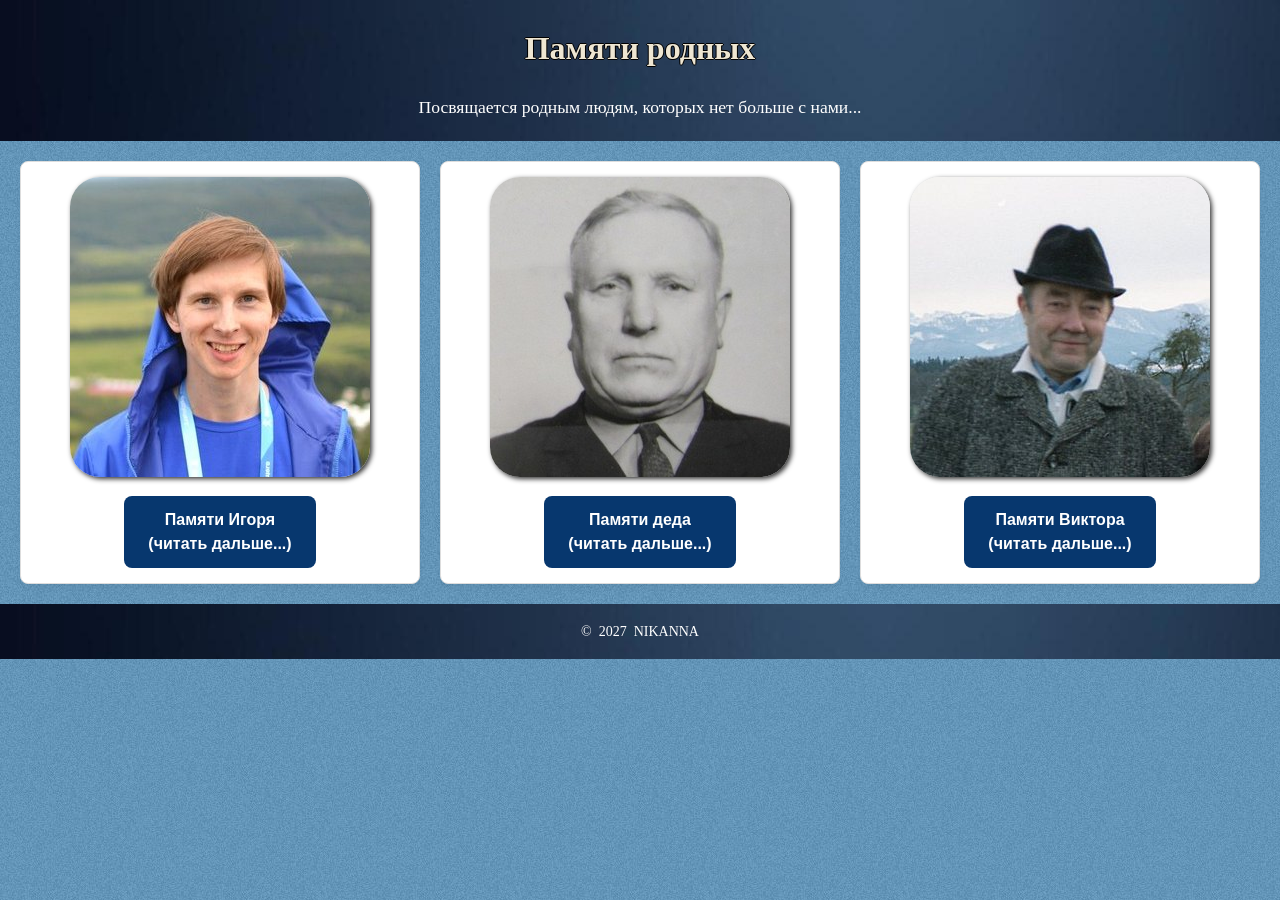
<file: index.html>
﻿<!DOCTYPE html>
<html lang="ru">
<head>
    <meta charset="UTF-8">
    <meta name="viewport" content="width=device-width, initial-scale=1">
    <meta name="author" content="Nikanna" >
    <meta name="description" content="Памяти родных">
    <link rel="icon" type="ico" href="favicon.ico" />

    <title>Памяти родных</title>
 <link rel="stylesheet" type="text/css" href="style.css">

</head>
<body>

    <header>
        <h1>Памяти родных</h1>
        <p>Посвящается родным людям, которых нет больше с нами...</p>
    </header>

    <div class="container">

  <div class="block">
   <img class="round" src="images/igors.jpg" alt="Игорь">
    <p style="text-align: center"><a class="my-button" href="son.html" target="_self" title="Памяти Игоря">Памяти Игоря<br>(читать дальше...)</a></p>
  </div>

  <div class="block">
   <img class="round" src="images/deds.jpg"  alt="Дед">
   <p style="text-align: center"><a class="my-button" href="ded.html" target="_self" title="Памяти деда">Памяти деда<br> (читать дальше...)</a></p>
  </div>

  <div class="block">
    <img class="round" src="images/viktors.jpg"  alt="Виктор">
   <p style="text-align: center"><a class="my-button" href="dom.html" target="_self" title="Памяти Виктора">Памяти Виктора<br> (читать дальше...)</a></p>
  </div>

</div>



    <footer>
        <p>&copy;&nbsp; 2027&nbsp; <a href="index.html" target="_self" title="Николай и Анна в Доминикане"><span style="color: #FFFFFF">NIKANNA</span></a></p>
    </footer>


</body>
</html>
</file>
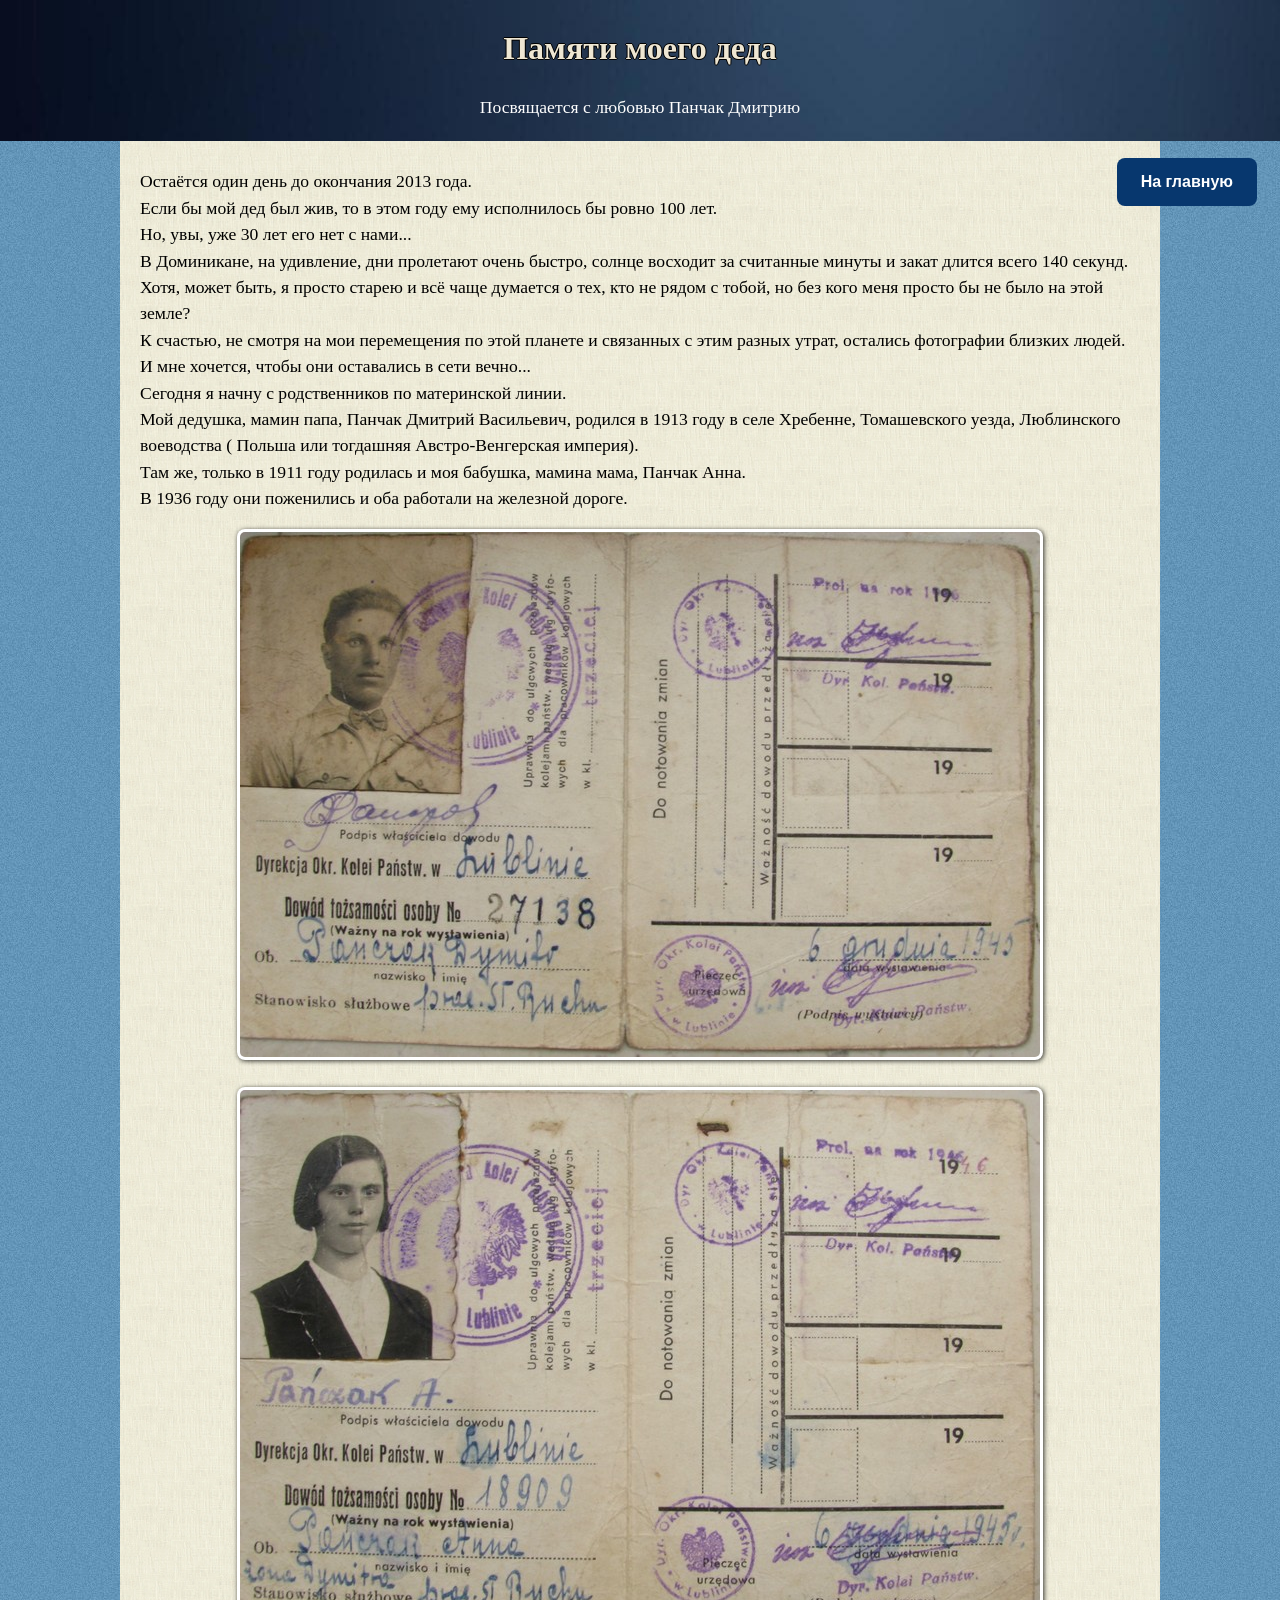
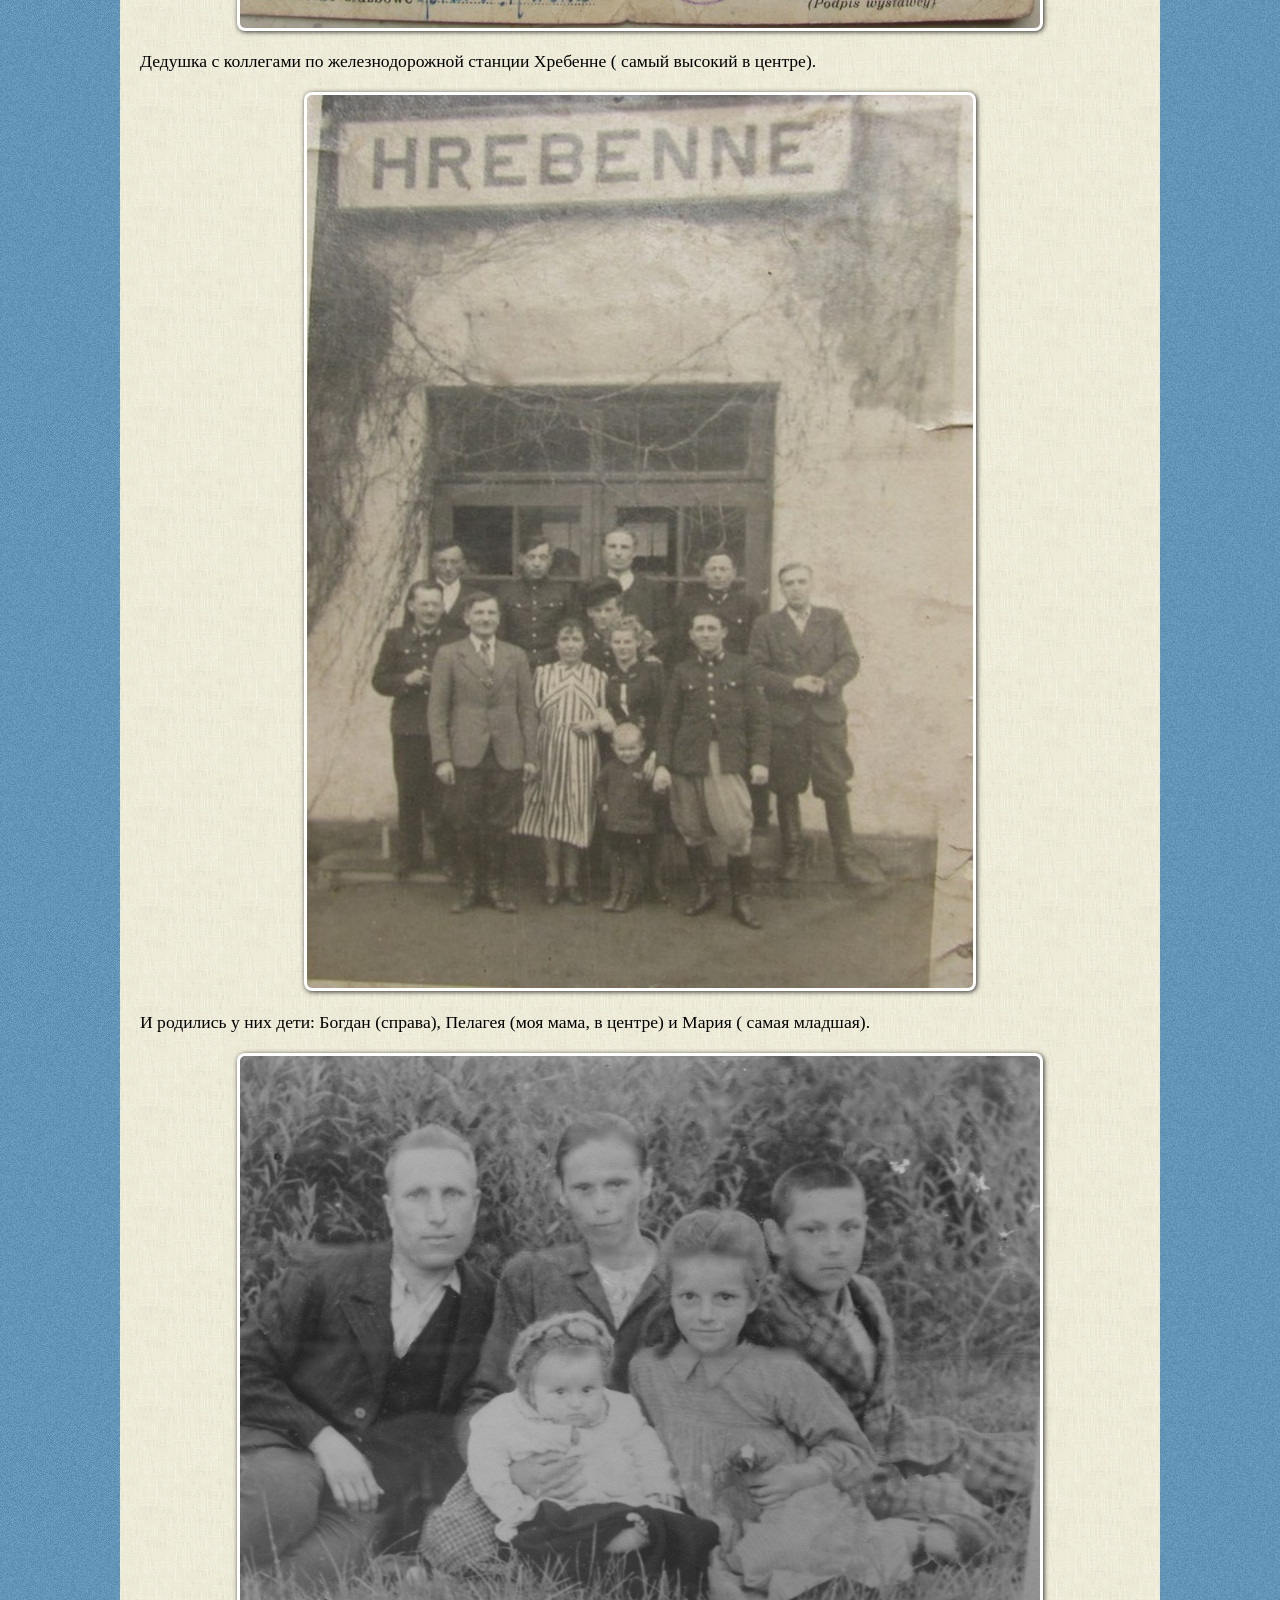
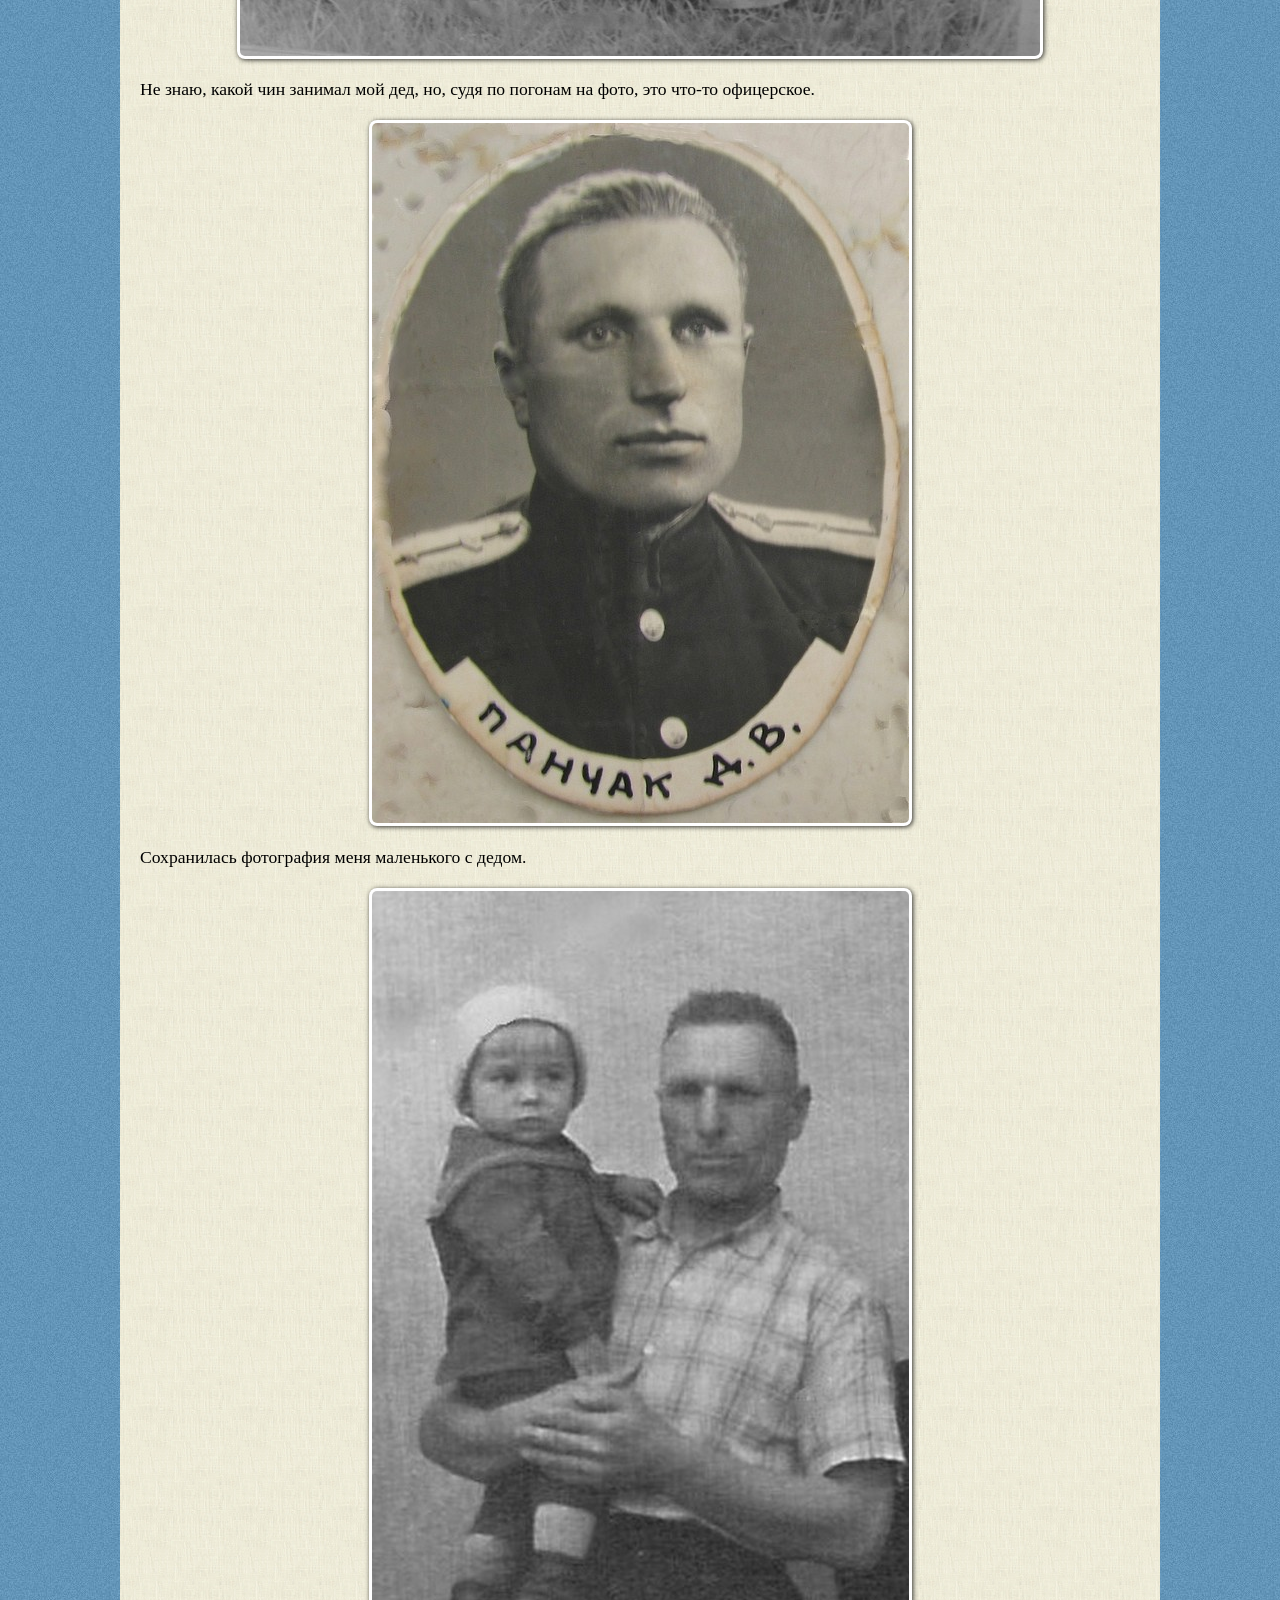
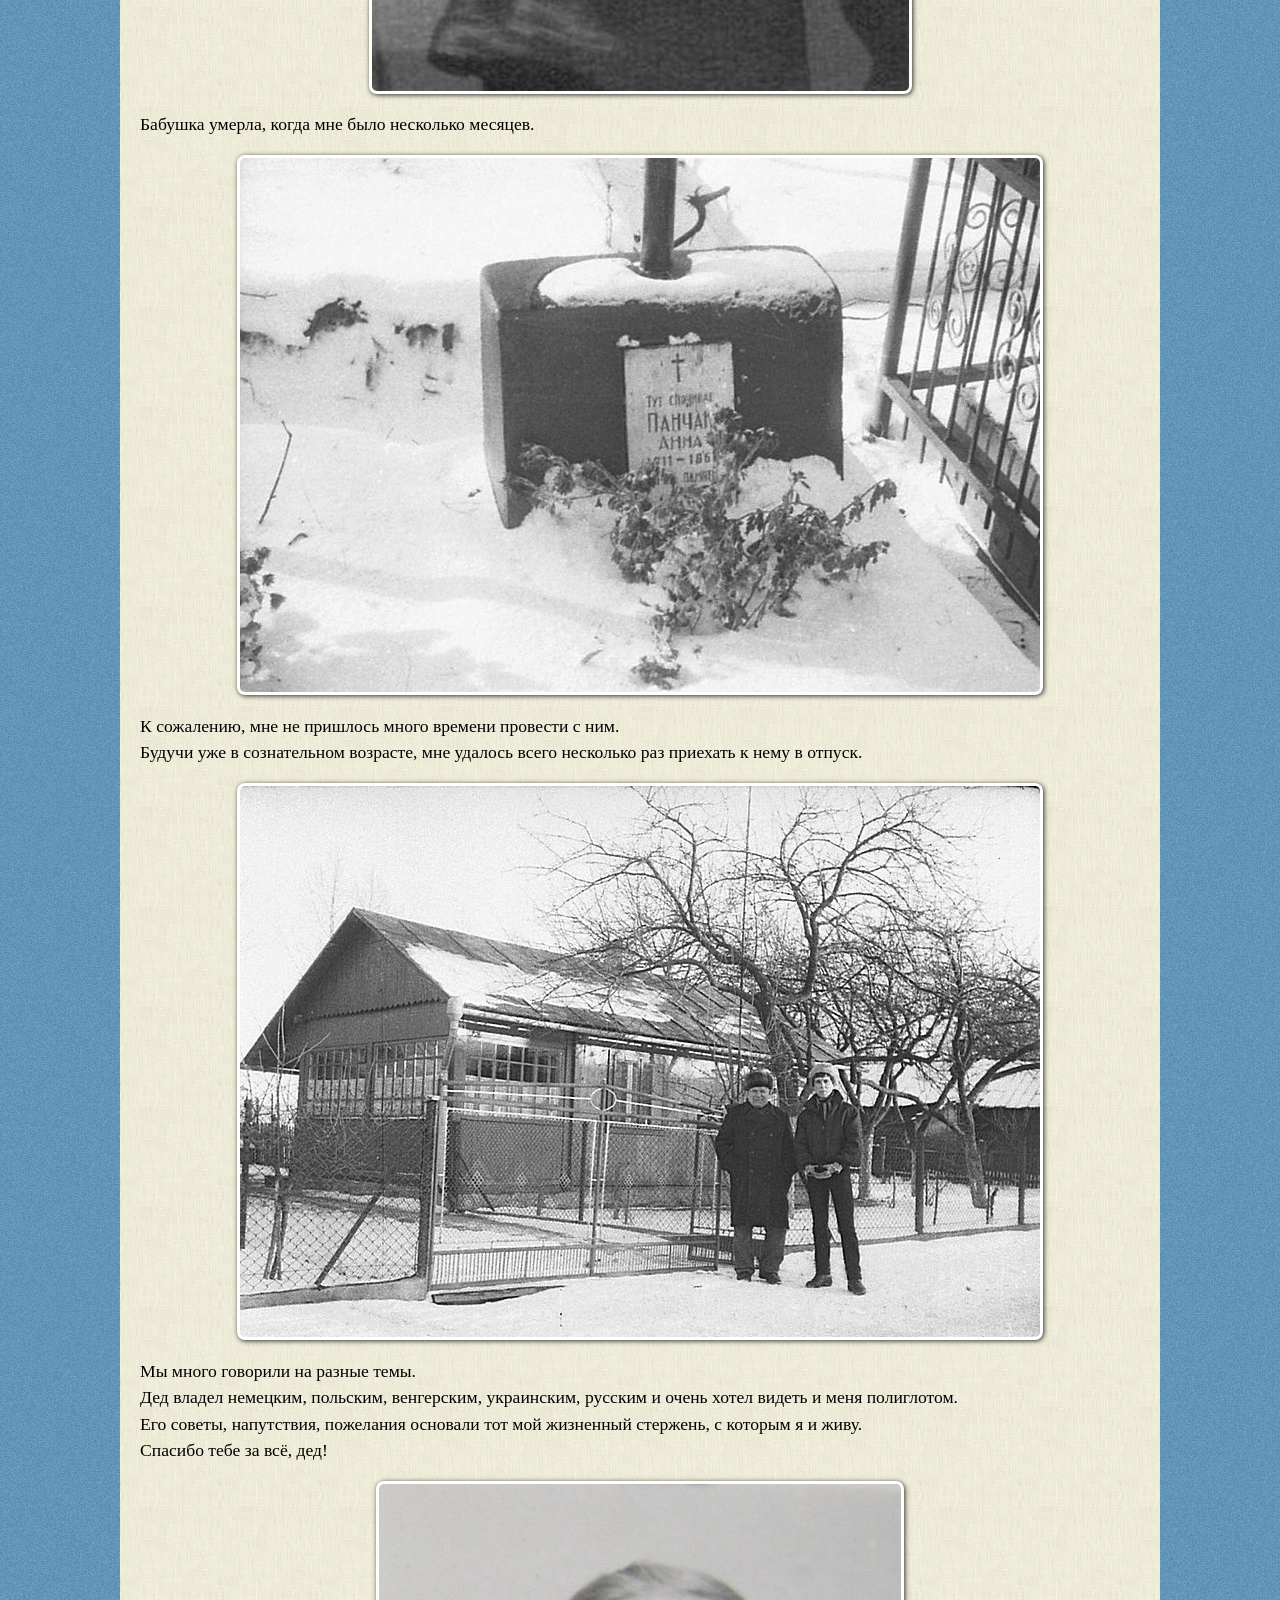
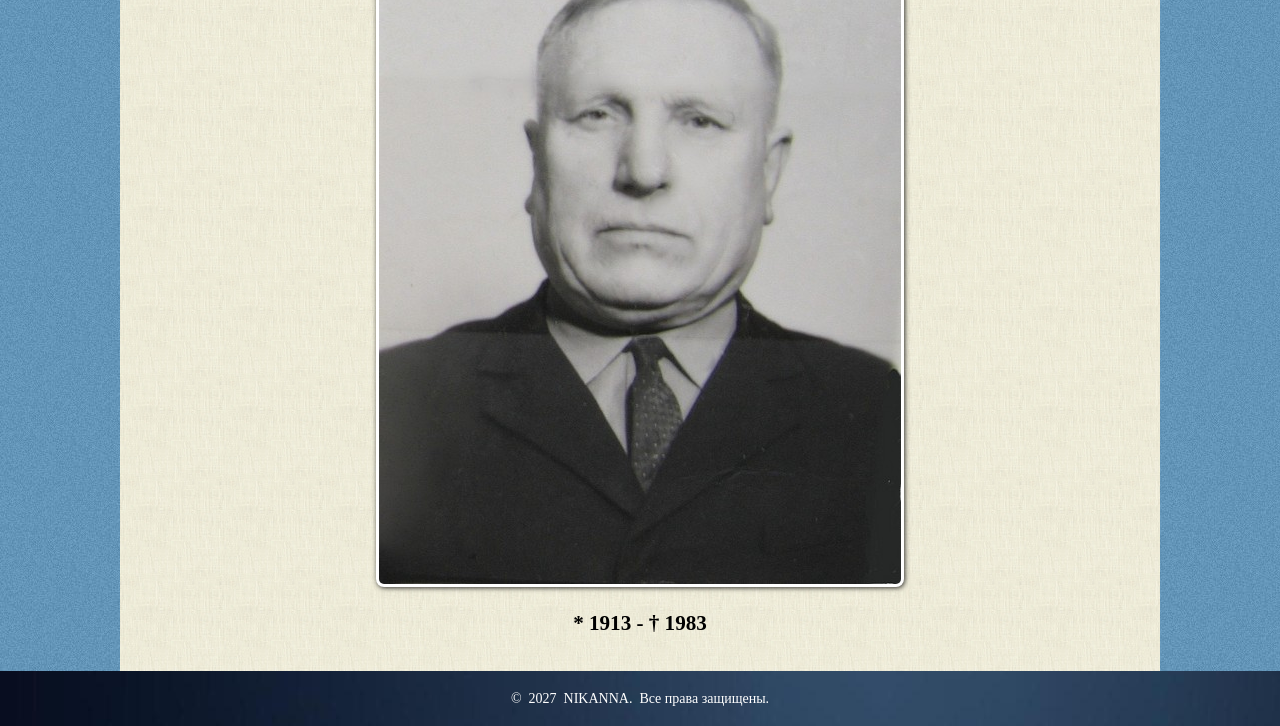
<file: ded.html>
﻿<!DOCTYPE html>
<html lang="ru">
<head>
    <meta charset="UTF-8">
    <meta name="viewport" content="width=device-width, initial-scale=1">
    <meta name="author" content="Nikanna" >
    <meta name="description" content="Памяти Панчак Дмитрия">
  <link rel="icon" type="ico" href="favicon.ico" />

    <title>Памяти моего деда</title>
 <link rel="stylesheet" type="text/css" href="style.css">
</head>
<body>

    <header>
        <h1>Памяти моего деда</h1>
        <p>Посвящается с любовью Панчак Дмитрию</p>
         <p  style="float: right; margin: 20px "><a href="index.html" target="_self" title="На главную" class="my-button">На главную</a></p>
    </header>

    <section>

        <p>Остаётся один день до окончания 2013 года. <br>
Если бы мой дед был жив, то в этом году ему исполнилось бы ровно 100 лет.<br> Но, увы, уже 30 лет его нет с нами... <br>
В Доминикане, на удивление, дни пролетают очень быстро, солнце восходит за считанные минуты и закат длится всего 140 секунд. <br>Хотя, может быть, я просто старею и всё чаще думается о тех, кто не рядом с тобой, но без кого меня просто бы не было на этой земле? <br>К счастью, не смотря на мои перемещения по этой планете и связанных с этим разных утрат, остались фотографии близких людей. И мне хочется, чтобы они оставались в сети вечно... <br>
Сегодня я начну с родственников по материнской линии. <br>
Мой дедушка, мамин папа, Панчак Дмитрий Васильевич, родился в 1913 году в селе Хребенне, Томашевского уезда, Люблинского воеводства ( Польша или тогдашняя Австро-Венгерская империя).<br> Там же, только в 1911 году родилась и моя бабушка, мамина мама, Панчак Анна. <br>В 1936 году они поженились и оба работали на железной дороге.</p>
        <img src="images/1.jpg" alt="Трудовая книжка"><br>
        <img src="images/2.jpg" alt="Трудовая книжка">



        <p>Дедушка с коллегами по железнодорожной станции Хребенне ( самый высокий в центре).</p>
        <img src="images/3.jpg" alt="Hrebenne">



        <p>И родились у них дети: Богдан (справа), Пелагея (моя мама, в центре) и Мария ( самая младшая).</p>
        <img src="images/4.jpg" alt="Дети">


        <p>Не знаю, какой чин занимал мой дед, но, судя по погонам на  фото, это что-то офицерское.</p>
        <img src="images/5.jpg" alt="Офицер">


        <p>Сохранилась фотография меня маленького с дедом.</p>
         <img src="images/6.jpg" alt="Я с дедом">

         <p> Бабушка умерла, когда мне было несколько месяцев.</p>
          <img src="images/8.jpg" alt="Могила бабушки">

       <p> К сожалению, мне не пришлось много времени провести с ним.<br> Будучи уже в сознательном возрасте, мне удалось всего несколько раз приехать к нему в отпуск.</p>
        <img src="images/9.jpg" alt="Отпуск у деда">
      <p> Мы много говорили на разные темы.<br> Дед владел немецким, польским, венгерским, украинским, русским и очень хотел видеть и меня полиглотом. <br>Его советы, напутствия, пожелания основали тот мой жизненный стержень, с которым я и живу. <br>Спасибо тебе за всё, дед! </p>
        <img src="images/7.jpg" alt="Дед">




<b><span style="font-size: larger"><p style="text-align: center">* 1913 - † 1983</p></span></b>
    </section>


    <footer>
        <p>&copy;&nbsp; 2027&nbsp; <a href="index.html" target="_self" title="Николай и Анна в Доминикане"><span style="color: #FFFFFF">NIKANNA</span></a>.&nbsp; Все права защищены.</p>
    </footer>


</body>
</html>
</file>
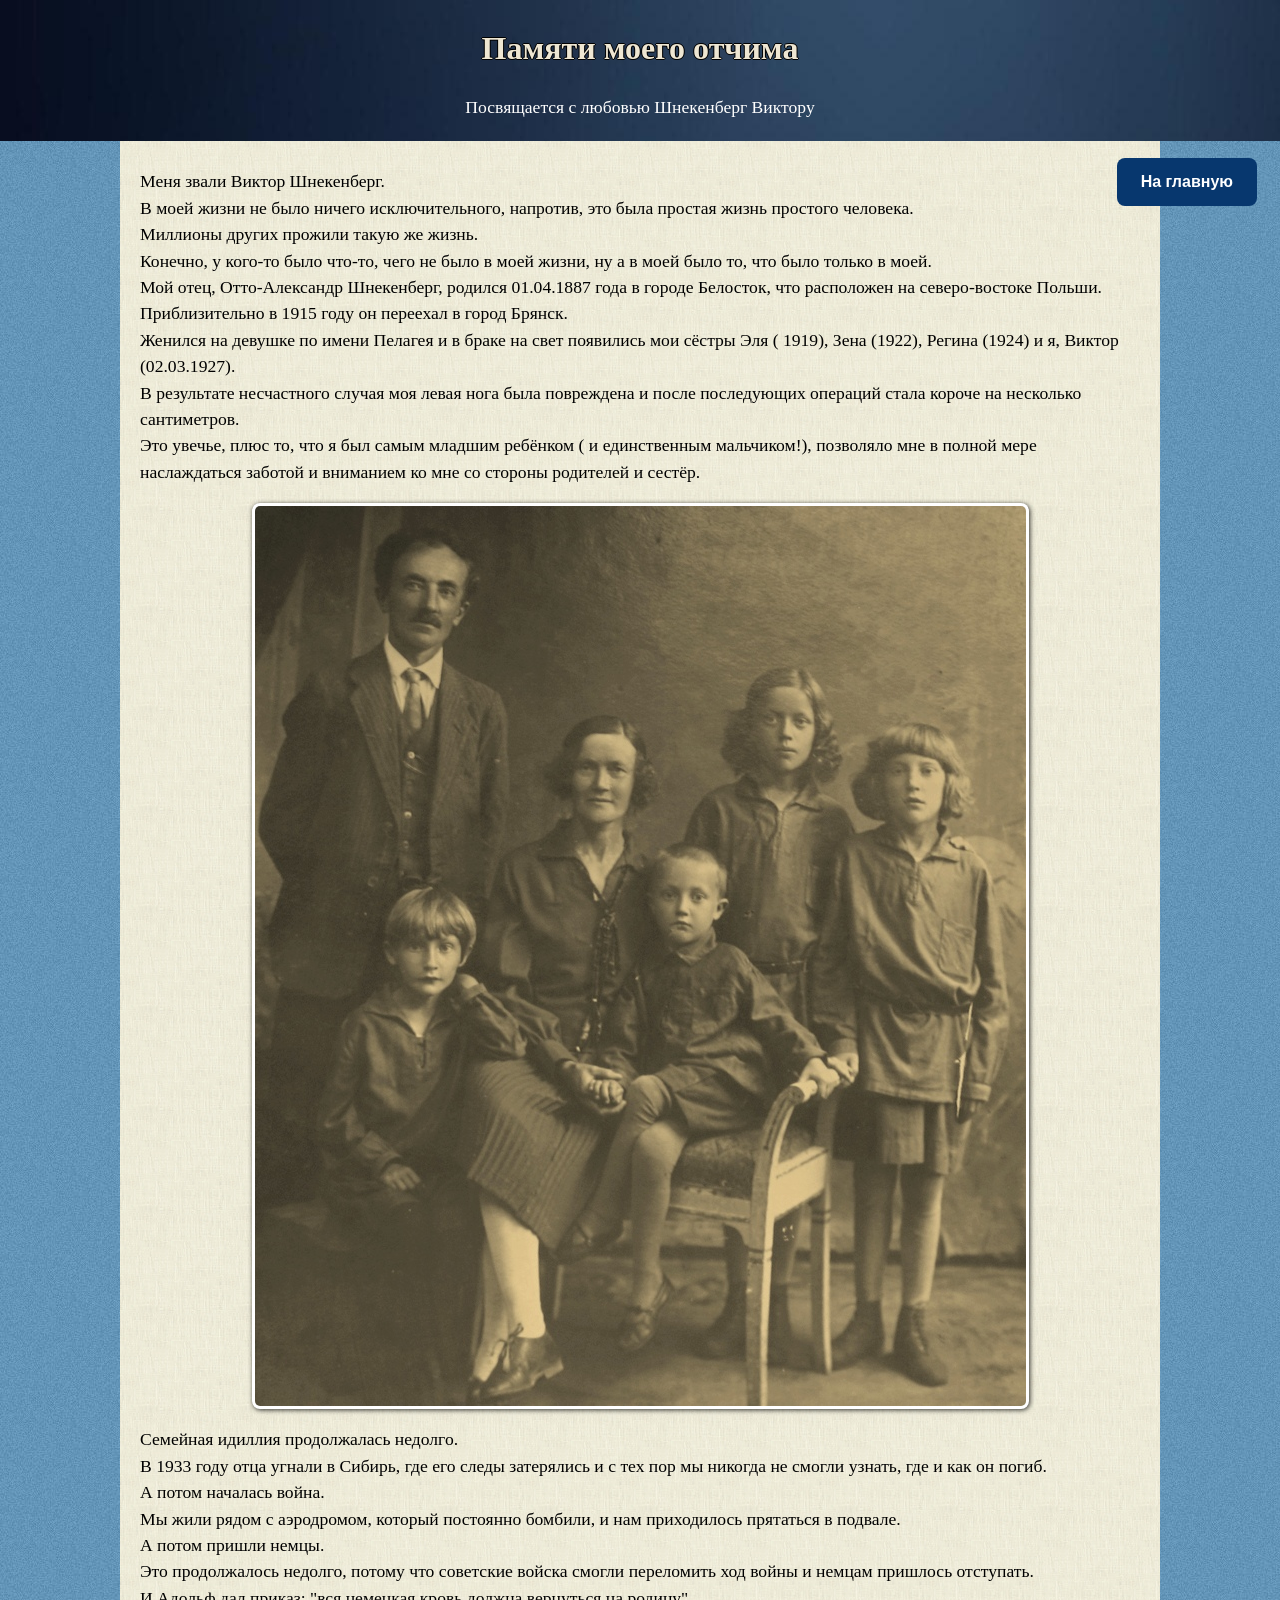
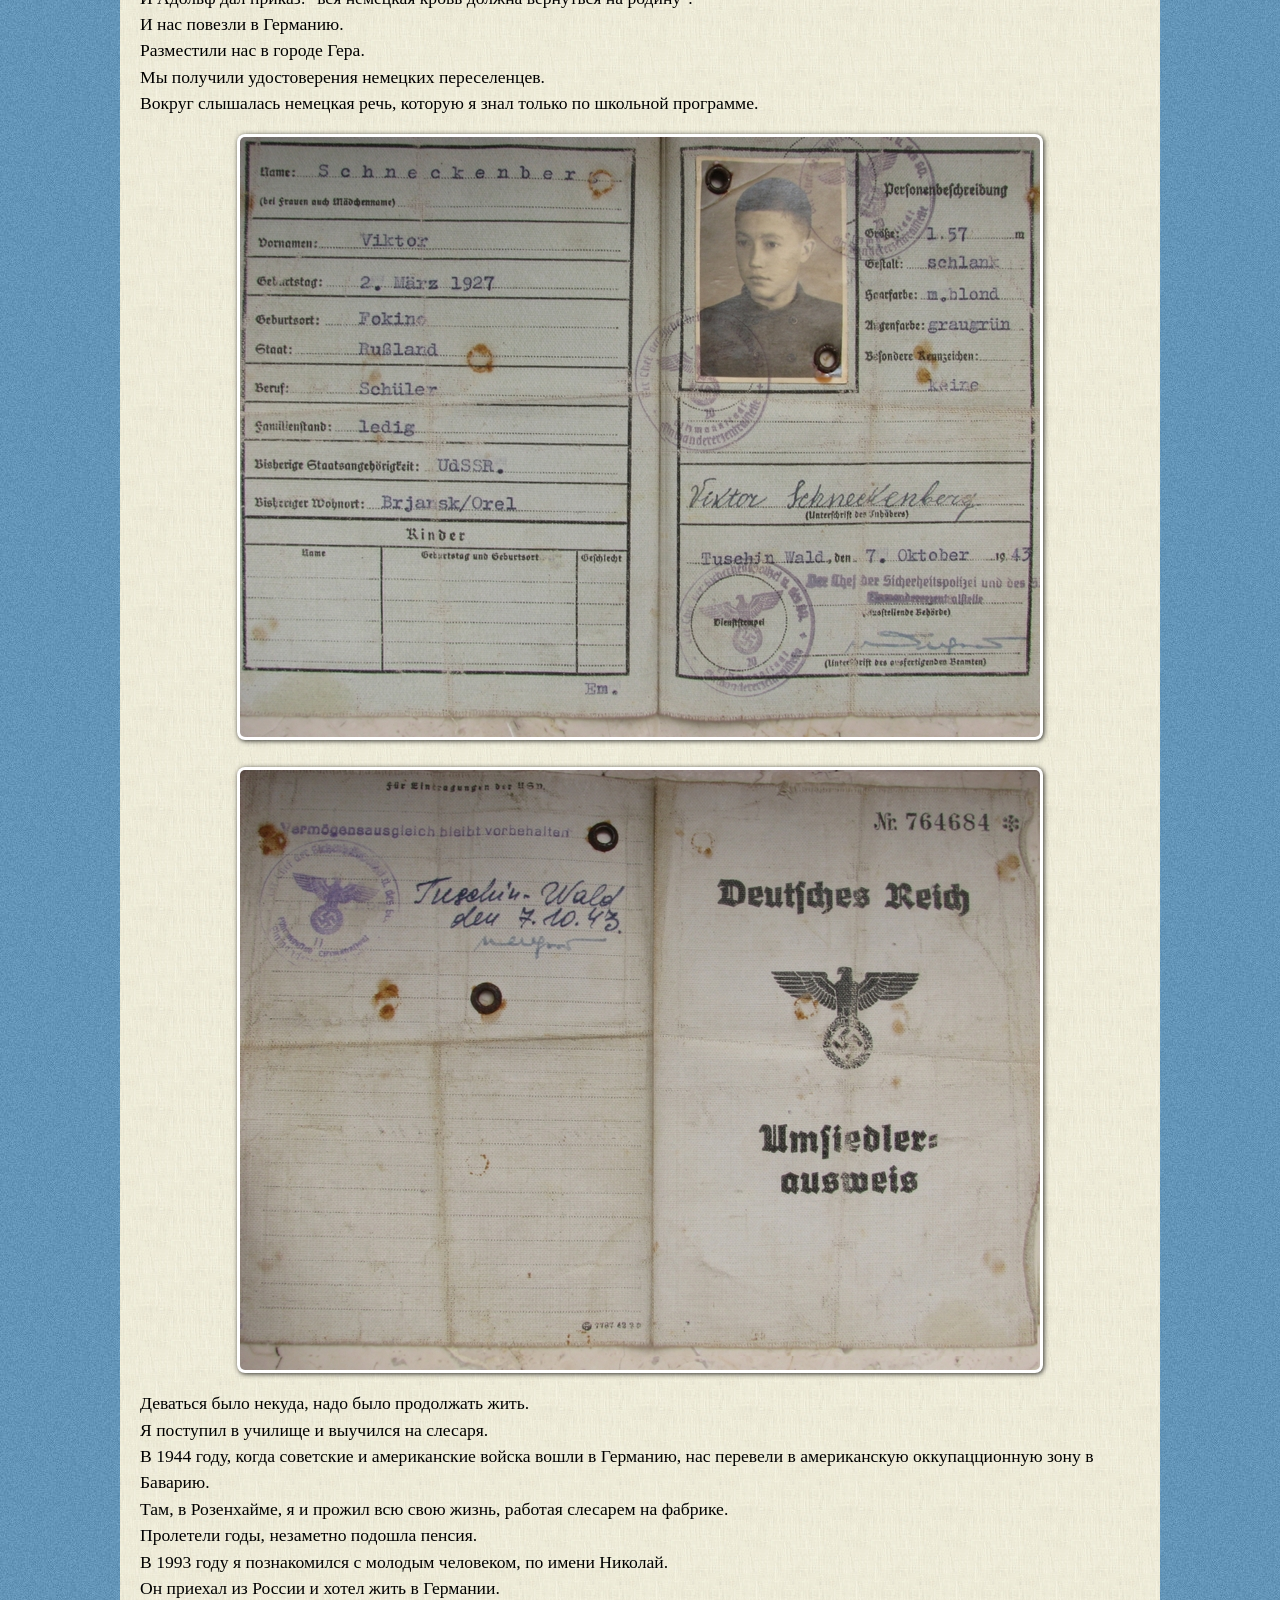
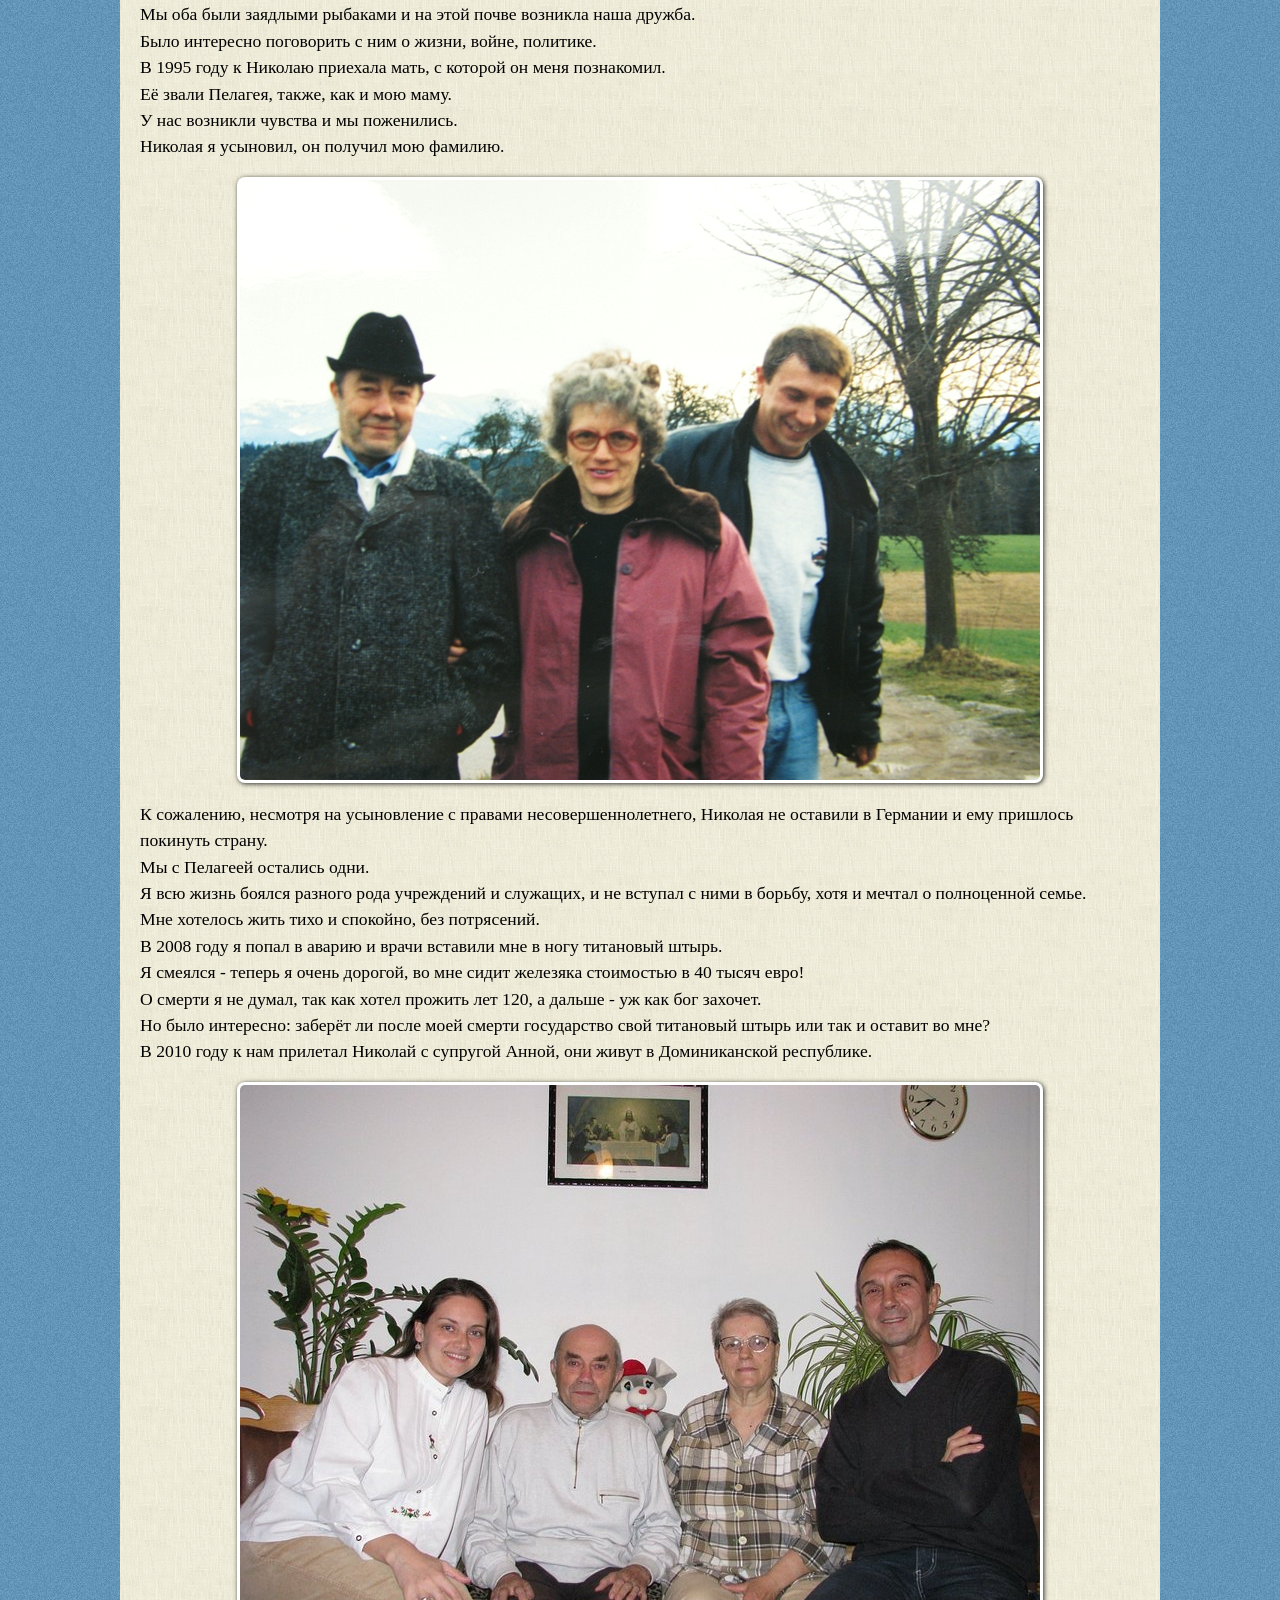
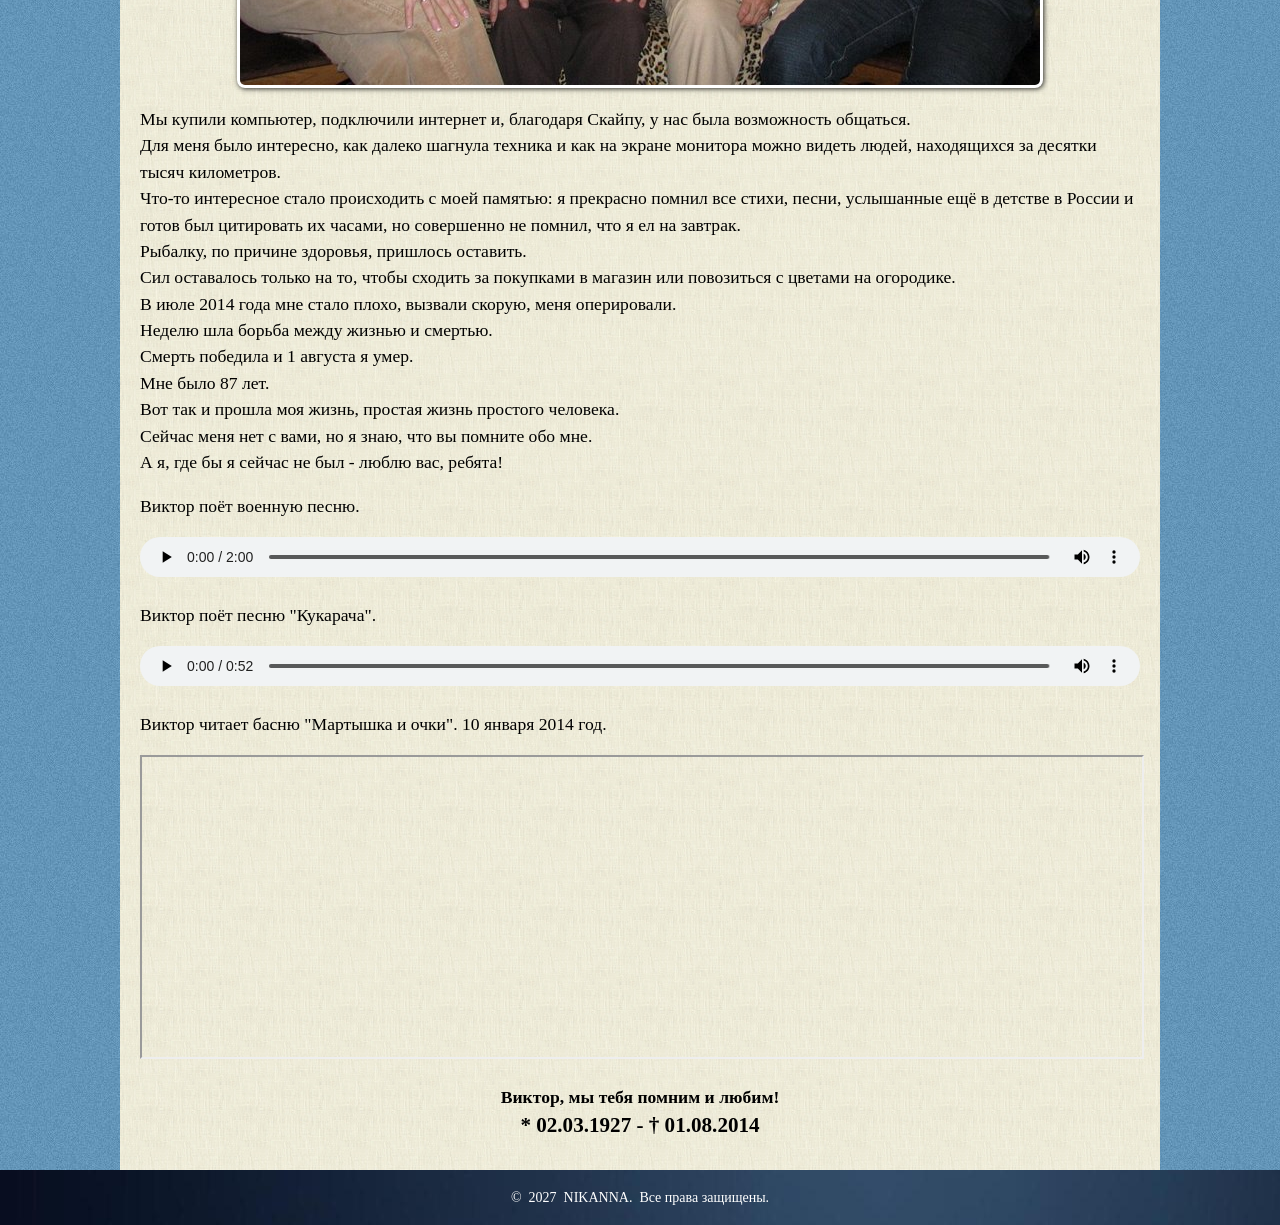
<file: dom.html>
﻿<!DOCTYPE html>
<html lang="ru">
<head>
    <meta charset="UTF-8">
    <meta name="viewport" content="width=device-width, initial-scale=1">
    <meta name="author" content="Nikanna" >
    <meta name="description" content="Памяти Шнекенберг Виктора">
  <link rel="icon" type="ico" href="favicon.ico" /> 

    <title>Памяти моего отчима</title>
 <link rel="stylesheet" type="text/css" href="style.css">
</head>
<body>

    <header>
        <h1>Памяти моего отчима</h1>
        <p>Посвящается с любовью Шнекенберг Виктору</p>
        <p  style="float: right; margin: 20px "><a href="index.html" target="_self" title="На главную" class="my-button">На главную</a></p>
    </header>

    <section>

        <p>Меня звали Виктор Шнекенберг.<br>В моей жизни не было ничего исключительного, напротив, это была простая жизнь простого человека. <br>Миллионы других прожили такую же жизнь.<br> Конечно, у кого-то было что-то, чего не было в моей жизни, ну а в моей было то, что было только в моей.<br>Мой отец, Отто-Александр Шнекенберг, родился 01.04.1887 года в городе Белосток, что расположен на северо-востоке Польши. <br>Приблизительно в 1915 году он переехал в город Брянск. <br>Женился на девушке по имени Пелагея и в браке на свет появились мои сёстры Эля ( 1919), Зена (1922), Регина (1924) и я, Виктор (02.03.1927). <br>В результате несчастного случая моя левая нога была повреждена и после последующих операций стала короче на несколько сантиметров.<br>Это увечье, плюс то, что я был самым младшим ребёнком ( и единственным мальчиком!), позволяло мне в полной мере наслаждаться заботой и вниманием ко мне со стороны родителей и сестёр.</p>
        <img src="images/jung.jpg" alt="Семья отчима">


        <p>Семейная идиллия продолжалась недолго.<br> В 1933 году отца угнали в Сибирь, где его следы затерялись и с тех пор мы никогда не смогли узнать, где и как он погиб.<br>А потом началась война.<br>Мы жили рядом с аэродромом, который постоянно бомбили, и нам приходилось прятаться в подвале.<br>А потом пришли немцы. <br>Это продолжалось недолго, потому что советские войска смогли переломить ход войны и немцам пришлось отступать. <br>И Адольф дал приказ: &quot;вся немецкая кровь должна вернуться на родину&quot;.<br> И нас повезли в Германию.<br>Разместили нас в городе Гера.<br> Мы получили удостоверения немецких переселенцев.<br>Вокруг слышалась немецкая речь, которую я знал только по школьной программе.</p>
        <img src="images/pi.jpg" alt="Ausweis"> <br>
        <img src="images/pa.jpg" alt="Ausweis">


        <p>Деваться было некуда, надо было продолжать жить.<br>Я поступил в училище и выучился на слесаря.<br>В 1944 году, когда советские и американские войска вошли в Германию, нас перевели в американскую оккупацционную зону в Баварию.<br>Там, в Розенхайме, я и прожил всю свою жизнь, работая слесарем на фабрике.<br>Пролетели годы, незаметно подошла пенсия.<br>В 1993 году я познакомился с молодым человеком, по имени Николай.<br>Он приехал из России и хотел жить в Германии.<br>Мы оба были заядлыми рыбаками и на этой почве возникла наша дружба.<br>Было интересно поговорить с ним о жизни, войне, политике.<br>В 1995 году к Николаю приехала мать, с которой он меня познакомил.<br>Её звали Пелагея, также, как и мою маму. <br>У нас возникли чувства и мы поженились.<br>Николая я усыновил, он получил мою фамилию.</p>
        <img src="images/vpn.jpg" alt="Виктор, иаиа, я">


        <p>К сожалению, несмотря на усыновление с правами несовершеннолетнего, Николая не оставили в Германии и ему пришлось покинуть страну.<br>Мы с Пелагеей остались одни.<br>Я всю жизнь боялся разного рода учреждений и служащих, и не вступал с ними в борьбу, хотя и мечтал о полноценной семье.<br>Мне хотелось жить тихо и спокойно, без потрясений.<br>В 2008 году я попал в аварию и врачи вставили мне в ногу титановый штырь.<br>Я смеялся - теперь я очень дорогой, во мне сидит железяка стоимостью в 40 тысяч евро!<br>О смерти я не думал, так как хотел прожить лет 120, а дальше - уж как бог захочет.<br>Но было интересно: заберёт ли после моей смерти государство свой титановый штырь или так и оставит во мне?<br>В 2010 году к нам прилетал Николай с супругой Анной, они живут в Доминиканской республике.</p>
        <img src="images/alle.jpg" alt="Отпуск в Германии">


        <p>Мы купили компьютер, подключили интернет и, благодаря Скайпу, у нас была возможность общаться.<br>Для меня было интересно, как далеко шагнула техника и как на экране монитора можно видеть людей, находящихся за десятки тысяч километров.<br>Что-то интересное стало происходить с моей памятью: я прекрасно помнил все стихи, песни, услышанные ещё в детстве в России и готов был цитировать их часами, но совершенно не помнил, что я ел на завтрак.<br>Рыбалку, по причине здоровья, пришлось оставить.<br>Сил оставалось только на то, чтобы сходить за покупками в магазин или повозиться с цветами на огородике.<br>В июле 2014 года мне стало плохо, вызвали скорую, меня оперировали.<br>Неделю шла борьба между жизнью и смертью.<br>Смерть победила и 1 августа я умер.<br>Мне было 87 лет.<br>Вот так и прошла моя жизнь, простая жизнь простого человека.<br>Сейчас меня нет с вами, но я знаю, что вы помните обо мне.<br>А я, где бы я сейчас не был - люблю вас, ребята!</p>


       <p> Виктор поёт военную песню. </p>
        <audio src="images/vik.mp3" controls style="width: 100%; height: 40px; border: 1px; color: black; ">

 <p>Ваш браузер не поддерживает аудио</p>
 </audio>

       <p> Виктор поёт песню "Кукарача". </p>
        <audio src="images/viktor.mp3" controls style="width: 100%; height: 40px; ">



 <p>Ваш браузер не поддерживает аудио</p>
 </audio>


         <p >Виктор читает басню "Мартышка и очки". 10 января 2014 год.</p>
<iframe style="width:100%; height:400; "  src="https://www.youtube.com/embed/zWetWmNu08w?rel=0"  allowfullscreen></iframe>


       <p style="text-align: center"> <b>Виктор, мы тебя помним и любим!</b> <br>

<b><span style="font-size: larger">* 02.03.1927 - † 01.08.2014</span></b></p>
    </section>


    <footer>
        <p>&copy;&nbsp; 2027&nbsp; <a href="index.html" target="_self" title="Николай и Анна в Доминикане"><span style="color: #FFFFFF">NIKANNA</span></a>.&nbsp; Все права защищены.</p>
    </footer>


</body>
</html>
</file>
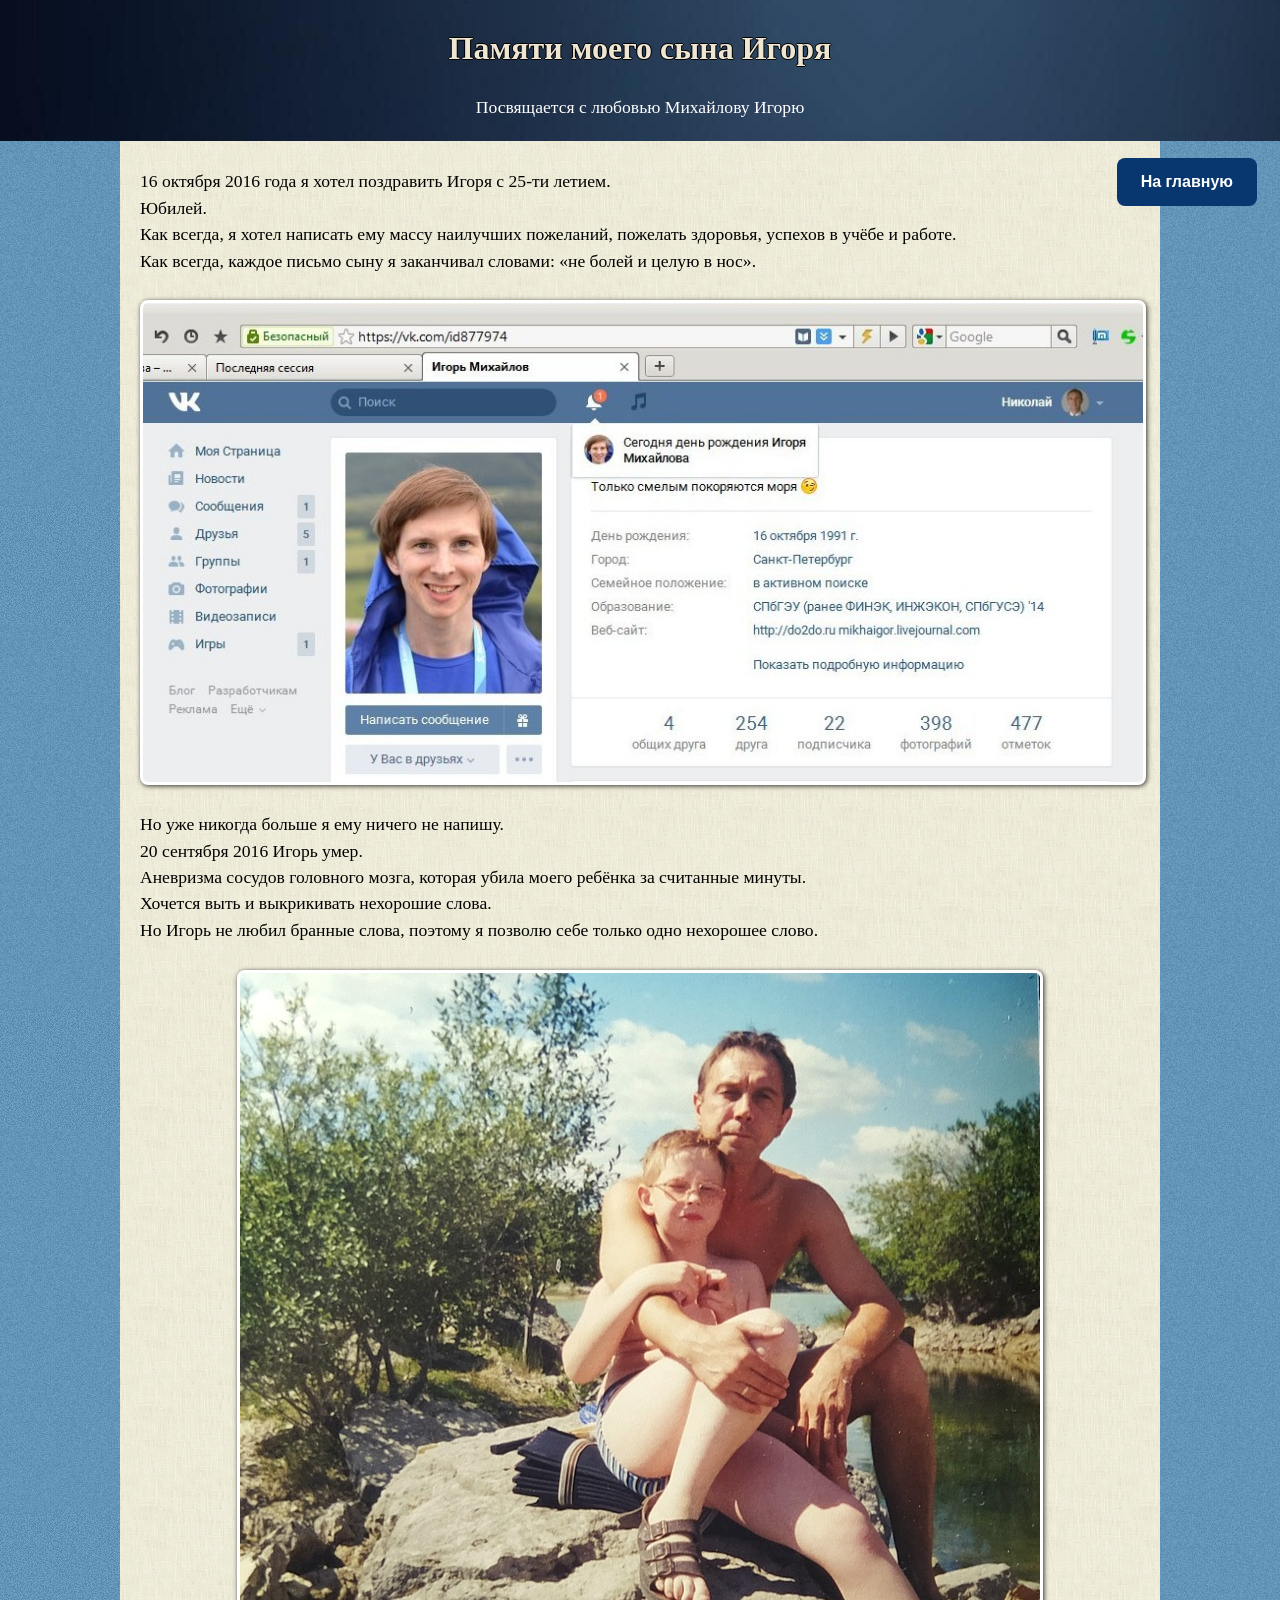
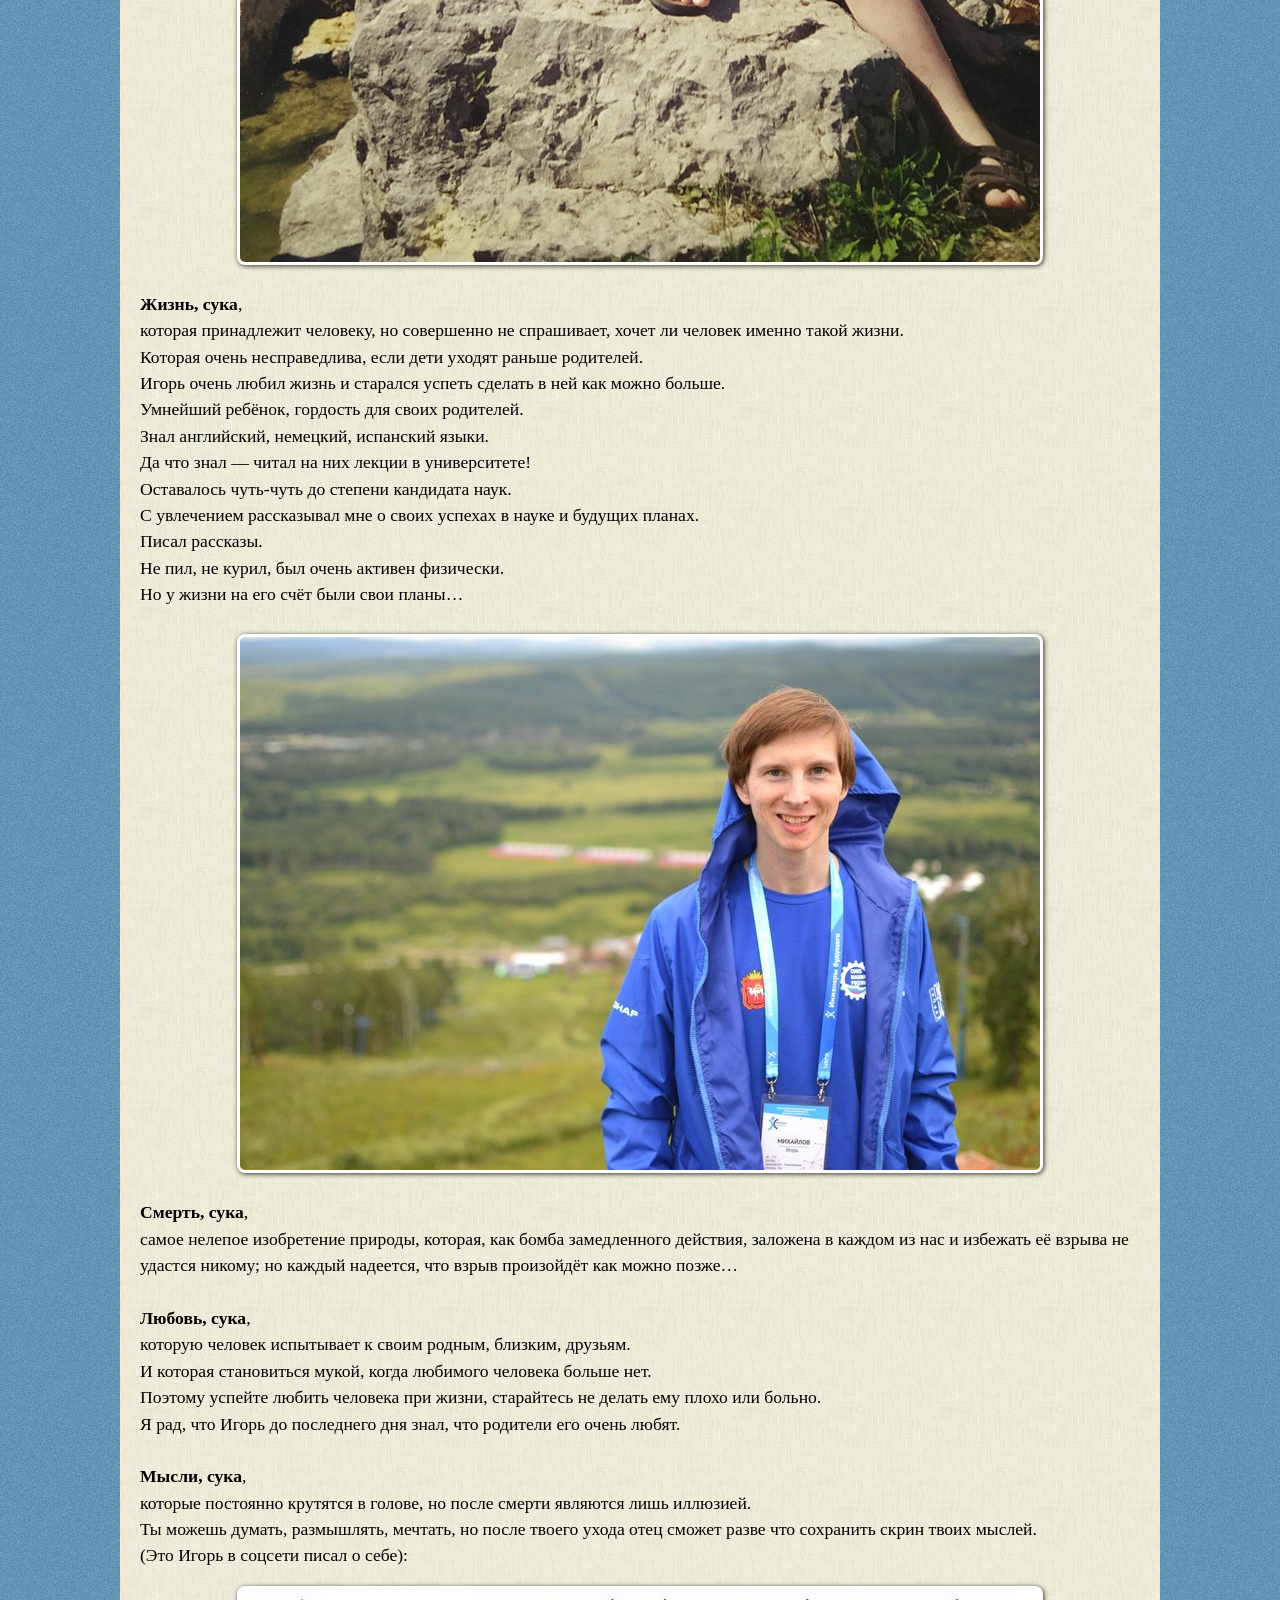
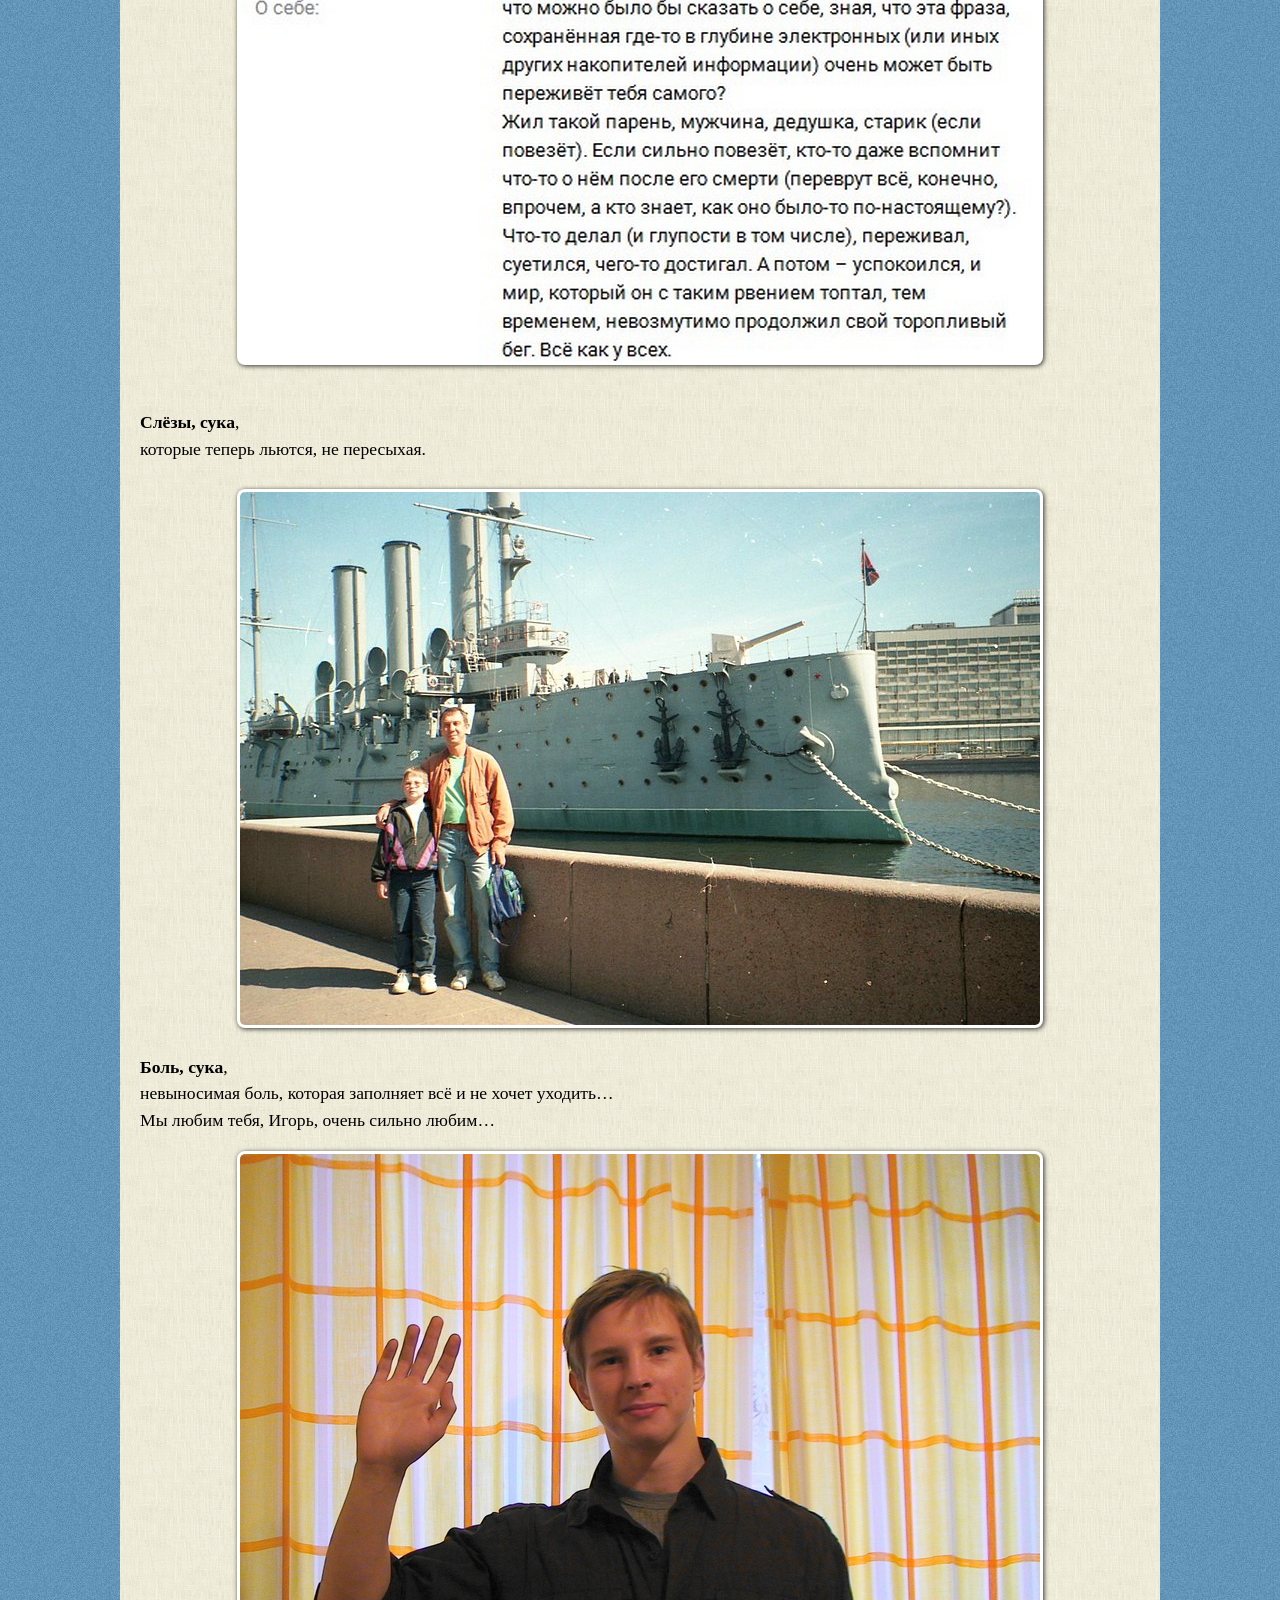
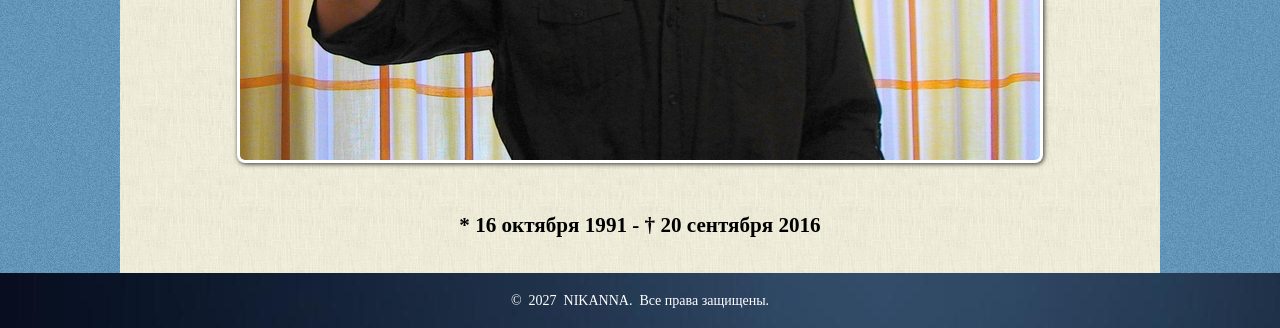
<file: son.html>
﻿<!DOCTYPE html>
<html lang="ru">
<head>
    <meta charset="UTF-8">
    <meta name="viewport" content="width=device-width, initial-scale=1">
    <meta name="author" content="Nikanna" >
    <meta name="description" content="Памяти Михайлова Игоря">
  <link rel="icon" type="ico" href="favicon.ico" />

    <title>Памяти моего сына</title>
 <link rel="stylesheet" type="text/css" href="style.css">
</head>
<body>

    <header>
        <h1>Памяти моего сына Игоря</h1>
        <p>Посвящается с любовью Михайлову Игорю</p>
         <p  style="float: right; margin: 20px "><a href="index.html" target="_self" title="На главную" class="my-button">На главную</a></p>
    </header>

    <section>

        <p>16 октября 2016 года я хотел поздравить Игоря с 25-ти летием. <br>Юбилей.<br> Как всегда, я хотел написать ему массу наилучших пожеланий, пожелать здоровья, успехов в учёбе и работе.<br> Как всегда, каждое письмо сыну я заканчивал словами: «не болей и целую в нос».<br> <br>
   <img src="images/drs.jpg" alt="Фото 1"><br>
Но уже никогда больше я ему ничего не напишу. <br>
20 сентября 2016 Игорь умер. <br>Аневризма сосудов головного мозга, которая убила моего ребёнка за считанные минуты. <br>Хочется выть и выкрикивать нехорошие слова.<br> Но Игорь не любил бранные слова, поэтому я позволю себе только одно нехорошее слово. <br> <br>
<img src="images/we.jpg" alt="Мы с Игорем"><br>
<b>Жизнь, сука</b>, <br>
которая принадлежит человеку, но совершенно не спрашивает, хочет ли человек именно такой жизни.<br> Которая очень несправедлива,  если дети уходят раньше родителей.<br> Игорь очень любил жизнь и старался успеть сделать в ней как можно больше.<br> Умнейший ребёнок, гордость для своих родителей. <br>Знал английский, немецкий, испанский языки.<br> Да что знал — читал на них лекции в университете!<br> Оставалось чуть-чуть до степени кандидата наук.<br> С увлечением рассказывал мне о своих успехах в науке и будущих планах. <br>Писал рассказы.<br> Не пил, не курил, был очень активен физически.<br> Но у жизни на его счёт были свои планы… <br> <br>
<img src="images/25.jpg" alt="25"><br>
<b>Смерть, сука</b>, <br>
самое нелепое изобретение природы, которая, как бомба замедленного действия, заложена в каждом из нас и избежать её взрыва не удастся никому; но каждый надеется, что взрыв произойдёт как можно позже… <br> <br>
<b>Любовь, сука</b>,<br>
которую человек испытывает к своим родным, близким, друзьям. <br>И которая становиться мукой, когда любимого человека больше нет.<br> Поэтому успейте любить человека при жизни, старайтесь не делать ему плохо или больно. <br>Я рад, что Игорь до последнего дня знал, что родители его очень любят. <br> <br>
<b>Мысли, сука</b>,<br>
которые постоянно крутятся в голове, но после смерти являются лишь иллюзией. <br>Ты можешь думать, размышлять, мечтать, но после твоего ухода отец сможет разве что сохранить скрин твоих мыслей. <br>(Это Игорь в соцсети писал о себе):</p>
        <img src="images/igor.jpg" alt="Фото 1"><br>
        <p><b>Слёзы, сука</b>,<br>
которые теперь льются, не пересыхая.<br><br>
<img src="images/aurora.jpg" alt="Крейсер Аврора"><br>
<b>Боль, сука</b>, <br>
невыносимая боль, которая заполняет всё и не хочет уходить… <br>

Мы любим тебя, Игорь, очень сильно любим…</p>
 <img src="images/igor25.jpg" alt="Игорь"><br>



<b><span style="font-size: larger"><p style="text-align: center">* 16 октября 1991 - † 20 сентября 2016</p></span></b>
    </section>


    <footer>
        <p>&copy;&nbsp; 2027&nbsp; <a href="index.html" target="_self" title="Николай и Анна в Доминикане"><span style="color: #FFFFFF">NIKANNA</span></a>.&nbsp; Все права защищены.</p>
    </footer>


</body>
</html>
</file>
<file: style.css>
body {
            margin: 0;

            line-height: 1.6;
             font-family:  Georgia, serif;
        word-wrap: break-word;       /* Перенос длинных слов */
        overflow-x: hidden;          /* Убираем горизонтальный скролл */

        line-height: 1.5;
        font-size:  1.1em;
       background-image: url(images/fonb.jpg) ;
     
        }
        header, footer {
            background-image:  url(images/fonh.jpg);

            color: #fff;
            text-align: center;
            padding: 3px;
        }
        section {
            padding: 10px 20px;
           /* text-align: center;*/
           background-image: url(images/fon.jpg);
        }
        section img {
            max-width: 100%;
            height: auto;
            border-radius: 8px;
            margin-top: 10px;
             background: #fff;
        box-shadow: 1px 1px 5px rgba(0, 0, 0, 0.8);
         display: block;
        margin: 0 auto;
        padding: 3px;
        }
        footer {
            font-size: 14px;
        }
      

        /* Адаптивность */
        @media (min-width: 768px) {
            section {
                max-width: 1000px;
                margin: 0 auto;

            }
          iframe {
              width: 100%;
              height: 300px;
          }
          }
          /* Плавная прокрутка для всего сайта */
html {
  scroll-behavior: smooth;
}



 a {
     color: #FFFFFF;
      text-decoration: none; }

     a:hover {

  color: #FFDB36; /* Changes text color  when hovered */

}


H1 {
    text-shadow: -1px 0 black, 0 1px black, 1px 0 black, 0 -1px black;
    color: #EEE6D2;
    font-size: 24pt
}
.round {
    border-radius: 50%;
  /*  object-fit: cover; width: 200px; height: 200px; border-radius: 50%;   */
     overflow: hidden; /* Обрезает все, что выходит за круг */
   }


         .my-button {
    display: inline-block;                /* Кнопка ведет себя как блочная, но по размеру текста */
    padding: 12px 24px;                  /* Отступы, одинаковые везде */
    background-color: #07376E;           /* Цвет фона */
    color: #ffffff;                      /* Цвет текста */
    text-decoration: none;               /* Убираем подчеркивание у ссылки */
    border-radius: 8px;                  /* Скругление углов */
    font-family:Georgia, sans-serif;
    font-size: 16px;                     /* Одинаковый размер шрифта */
    font-weight: bold;
    text-align: center;
    transition: background-color 0.3s;   /* Плавный эффект при наведении */
    box-sizing: border-box;              /* Учитываем padding внутри ширины */
}

/* Эффекты при наведении (десктоп) */
.my-button:hover {
    background-color: #0056b3;
    color: #FFDB36;
}
/* Базовые стили для десктопа */
.container {
  display: flex;
  gap: 20px;
  padding: 20px;
}

.block {
  flex: 1;
  background-color: #ffffff;
  padding: 15px;
  text-align: center;
  border: 1px solid #ddd;
  border-radius: 8px;
  box-shadow: 0 4px 6px rgba(0,0,0,0.05);
}

/* Стили для адаптивных картинок */
.block img {
  max-width: 100%;
  height: auto;
  border-radius: 10%;
  margin-bottom: 12px; /* Зазор между картинкой и текстом снизу */
  overflow: hidden; /* Обрезает все, что выходит за круг */
   box-shadow: 2px 2px 5px rgba(0,0,0,0.8);
}

/* Стили для текста */
.block p {
  margin: 0;
  font-family: sans-serif;
  color: #333;
  line-height: 1.5;
}

/* Мобильная версия (экраны до 768px) */
@media (max-width: 768px) {
  .container {
    flex-direction: column; /* Блоки встают вертикально */
    gap: 25px;              /* Чуть увеличиваем зазор между самими блоками на мобильном */
  }

  .block {
    text-align: center;     /* Текст гарантированно центрируется под картинкой */
  }
}
</file>
